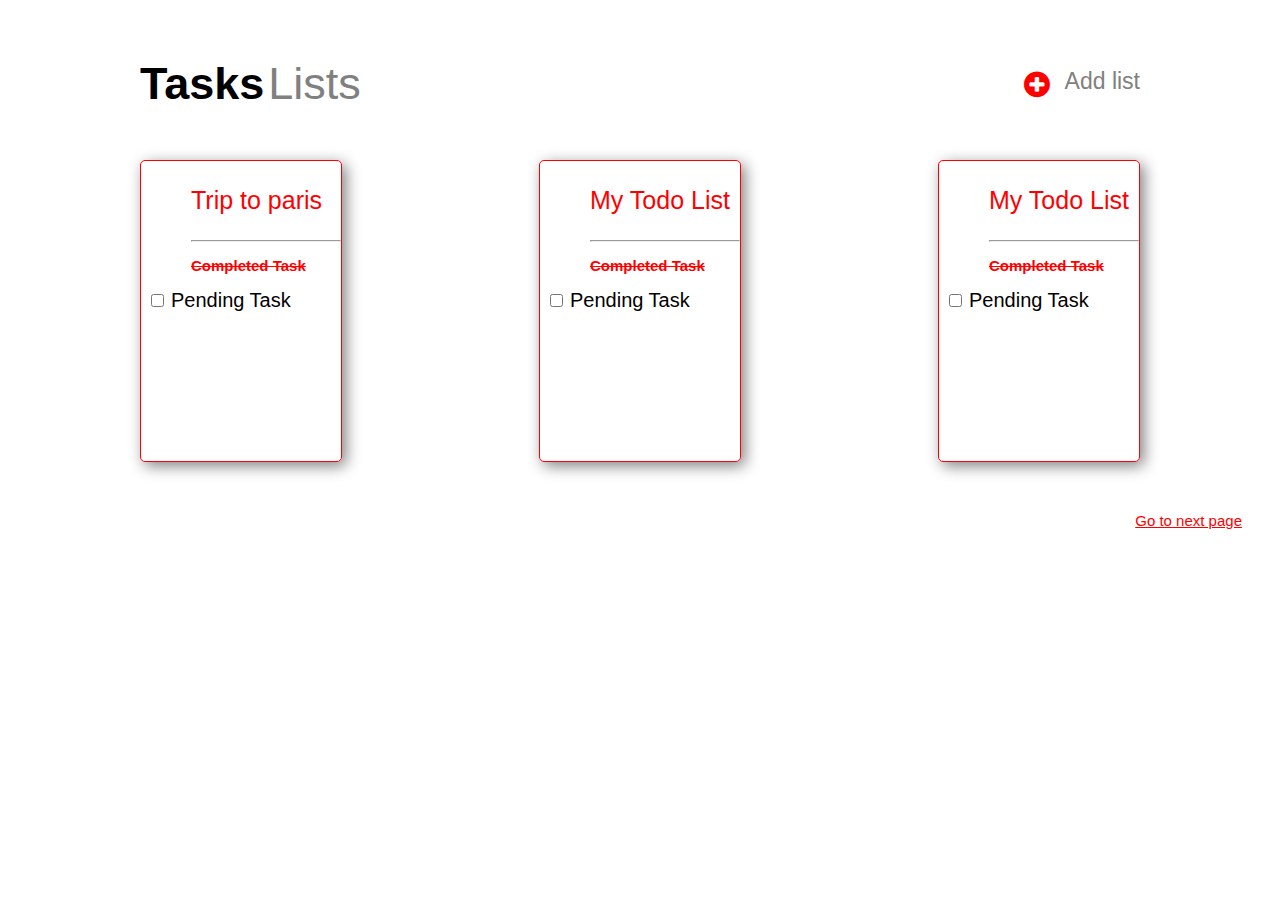
<file: index.html>
<!DOCTYPE html>

<html>
    <head>
        <meta charset="utf-8">
        <meta http-equiv="X-UA-Compatible" content="IE=edge">
        <title>TODO-APP</title>
        <meta name="description" content="">
        <meta name="viewport" content="width=device-width, initial-scale=1">
        <link rel="stylesheet" href="./style-sheets/index.css">
        <link rel="icon" href="./medias/images/todo-icon.png">
        <link rel="stylesheet" href="https://cdnjs.cloudflare.com/ajax/libs/font-awesome/4.7.0/css/font-awesome.min.css">

    </head>
    <body>
       <div class="parent">
           <div class="child1">
               <span class="tasks">Tasks</span>
               <span class="lists">Lists</span>
               <span class="icon"><i class="fa fa-plus-circle" aria-hidden="true"></i></span>
               
               <span class="add-list">Add list</span>
           </div>
           <div class="child2">
               <div class="card">
                   <div class="inside-card">
                        <p class="label">Trip to paris</p>
                        <hr>
                        <p class="completed-task">Completed Task</p>
                   </div>
                   <input type="checkbox" name="Pending Task" id="check-box1">
                   <label class="pending-task" for="check-box1">Pending Task</label>
               </div>
               <div class="card">
                    <div class="inside-card">
                        <p class="label">My Todo List</p>
                        <hr>
                        <p class="completed-task">Completed Task</p>
                    </div>
                    <input type="checkbox" name="Pending Task" id="check-box2">
                    <label class="pending-task" for="check-box2">Pending Task</label>
               </div>
               <div class="card">
                    <div class="inside-card">
                        <p class="label">My Todo List</p>
                        <hr>
                        <p class="completed-task">Completed Task</p>
                    </div>
                    <input type="checkbox" name="Pending Task" id="check-box3">
                    <label class="pending-task" for="check-box3">Pending Task</label>
               </div>
           </div>
       </div>
       <div class="link">
            <a class="link-text" href="./second.html">Go to next page</a>
       </div>
        
        
    </body>
</html>
</file>
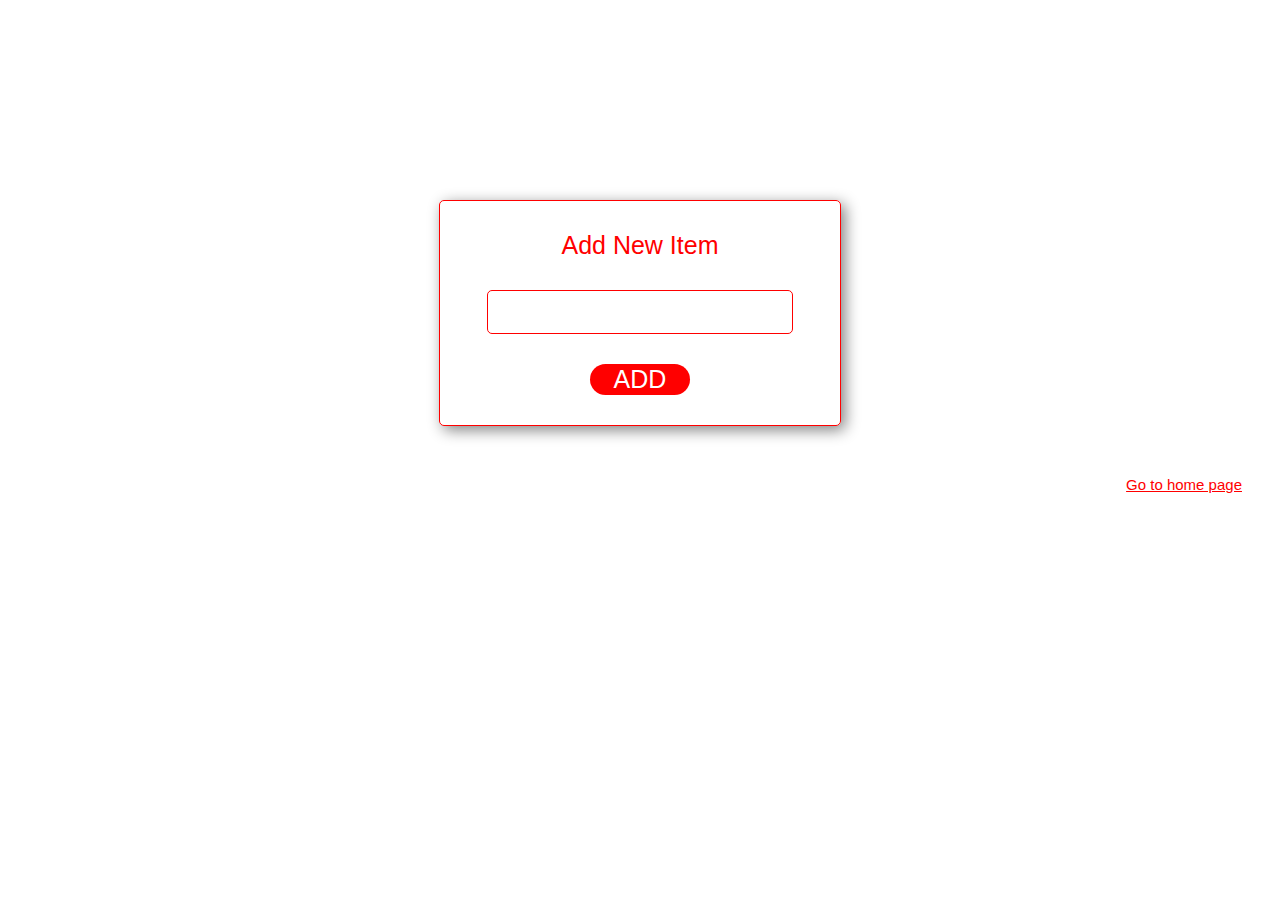
<file: fourth.html>
<!DOCTYPE html>

<html>
    <head>
        <meta charset="utf-8">
        <meta http-equiv="X-UA-Compatible" content="IE=edge">
        <title>TODO-APP</title>
        <meta name="description" content="">
        <meta name="viewport" content="width=device-width, initial-scale=1">
        <link rel="stylesheet" href="./style-sheets/third-and-fourth.css">
        <link rel="icon" href="./medias/images/todo-icon.png">
    </head>
    <body>
      <div class="parent">
          <div class="card">
              <div class="label">Add New Item</div>
              <div><input class="text-field" type="text"></div>
              <div><button class="button">ADD</button></div>
          </div> 
      </div>
      <div class="link">
        <a class="link-text" href="./index.html">Go to home page</a>
      </div>
        
        
    </body>
</html>
</file>
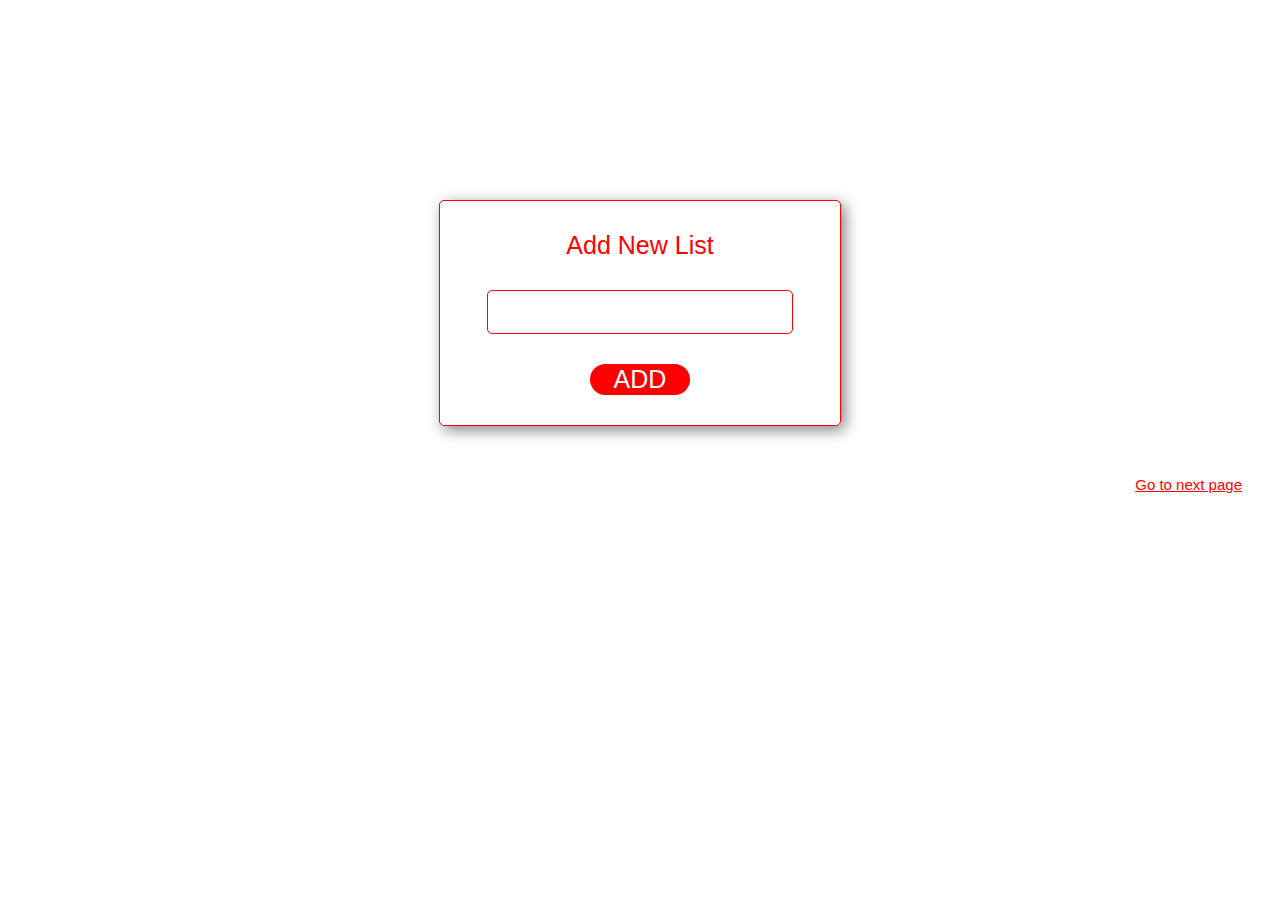
<file: third.html>
<!DOCTYPE html>

<html>
    <head>
        <meta charset="utf-8">
        <meta http-equiv="X-UA-Compatible" content="IE=edge">
        <title>TODO-APP</title>
        <meta name="description" content="">
        <meta name="viewport" content="width=device-width, initial-scale=1">
        <link rel="stylesheet" href="./style-sheets/third-and-fourth.css">
        <link rel="icon" href="./medias/images/todo-icon.png">
    </head>
    <body>
      <div class="parent">
          <div class="card">
              <div class="label">Add New List</div>
              <div><input class="text-field" type="text"></div>
              <div><button class="button">ADD</button></div>
          </div> 
      </div>
      <div class="link">
        <a class="link-text" href="./fourth.html">Go to next page</a>
      </div>
        
        
    </body>
</html>
</file>
<file: style-sheets/index.css>
.tasks{
    font-family: 'Segoe UI', Tahoma, Geneva, Verdana, sans-serif;
    font-weight: bold;
    font-size: 45px;
}
.lists{
    font-family: 'Segoe UI', Tahoma, Geneva, Verdana, sans-serif;
    font-weight: 200;
    color: gray;
    font-size: 45px;
}
.card{
    width: 200px;
    height: 300px;
    border: 1px solid red;
    border-radius: 5px;
    box-shadow: 4px 4px 15px gray;
}
.child2{
    display: flex;
    justify-content: space-between;
    margin-top: 50px;
}
.inside-card{
    margin-left: 50px;
}
.label{
    font-family: 'Segoe UI', Tahoma, Geneva, Verdana, sans-serif;
    font-weight: 300;
    color: red;
    font-size: 25px;
}
.completed-task{
    font-family: 'Segoe UI', Tahoma, Geneva, Verdana, sans-serif;
    color: red;
    font-weight: bold;
    font-size: 15px;
    text-decoration-style: solid;
    text-decoration-color: red;
    text-decoration: line-through;
}
.parent{
    width: 1000px;
    padding: 50px;
    margin: auto;
    
}
.add-list{
    font-weight: lighter;
    font-family: 'Segoe UI', Tahoma, Geneva, Verdana, sans-serif;
    color: gray;
    font-size: 23px;
    position: absolute;
    top: 10px;
    right: 0px;
}
.child1{
    position: relative;

}
.pending-task{
    font-family: 'Segoe UI', Tahoma, Geneva, Verdana, sans-serif;
    font-weight: 400;
    font-size: 20px;
}
input{
    margin-left: 10px;
}
.icon{
    position: absolute;
    right: 90px;
    top: 10px;
    color: red;
    font-weight: lighter;
    font-size: 30px;
}
.link{
    position: relative;
}
.link-text{
    position: absolute;
    right: 30px;
    font-family: 'Segoe UI', Tahoma, Geneva, Verdana, sans-serif;
    color: red;
    font-size: 15px;
    font-weight: 400px;

}
@media screen and (min-width:320px) and (max-width:480px){
    .parent{
        width: 200px;
    }
    .tasks{
        font-size: 30px;
    }
    .lists{
        font-size: 30px;
    }
    .add-list{
        display: none;
    }
    .icon{
        right: 0px;
    }
    
    .child2{
        display: block;
    }
    .card{
        border-color: white;
        height: auto;
        margin-top: 30px;
    }
    hr{
        display: none;
    }
    .completed-task{
        display: none;
    }
    .pending-task{
        display: none;
    }
    #check-box1{
        display: none;
    }
    #check-box2{
        display: none;
    }
    #check-box3{
        display: none;
    }
    .inside-card{
        margin: auto;
        padding-left: 5px;
    }
    .label{
        color: gray;
        font-size: 20px;
    }
}
</file>
<file: style-sheets/third-and-fourth.css>
.label{
    
    font-family: 'Segoe UI', Tahoma, Geneva, Verdana, sans-serif;
    font-size: 25px;
    font-weight: 400px;
    color: red;
    margin-top: 30px;
}
.text-field{
    border: 1px solid red;
    border-radius: 5px;
    width: 300px;
    height: 40px;
    margin-top: 30px;

}
.card{
    width: 400px;
    
    border: 1px solid red;
    border-radius: 5px;
    box-shadow: 4px 4px 15px gray;
    margin: auto;
    text-align: center;
}
.button{
    border-radius: 20px;
    background-color: red; 
    border : 0px solid red;
    font-family: 'Segoe UI', Tahoma, Geneva, Verdana, sans-serif;
    color: white;
    font-weight: 400px;
    font-size: 25px ;
    width: 100px;
    margin-top: 30px;
    margin-bottom: 30px;
    
}
.parent{
    margin-top: 200px;
    padding-bottom: 50px;
}
.link{
    position: relative;
}
.link-text{
    position: absolute;
    right: 30px;
    font-family: 'Segoe UI', Tahoma, Geneva, Verdana, sans-serif;
    color: red;
    font-size: 15px;
    font-weight: 400px;

}
@media screen and (min-width:320px) and (max-width:480px){
    .card{
        width: 250px;
    }
    .text-field{
        width: 200px;
    }
}
</file>
